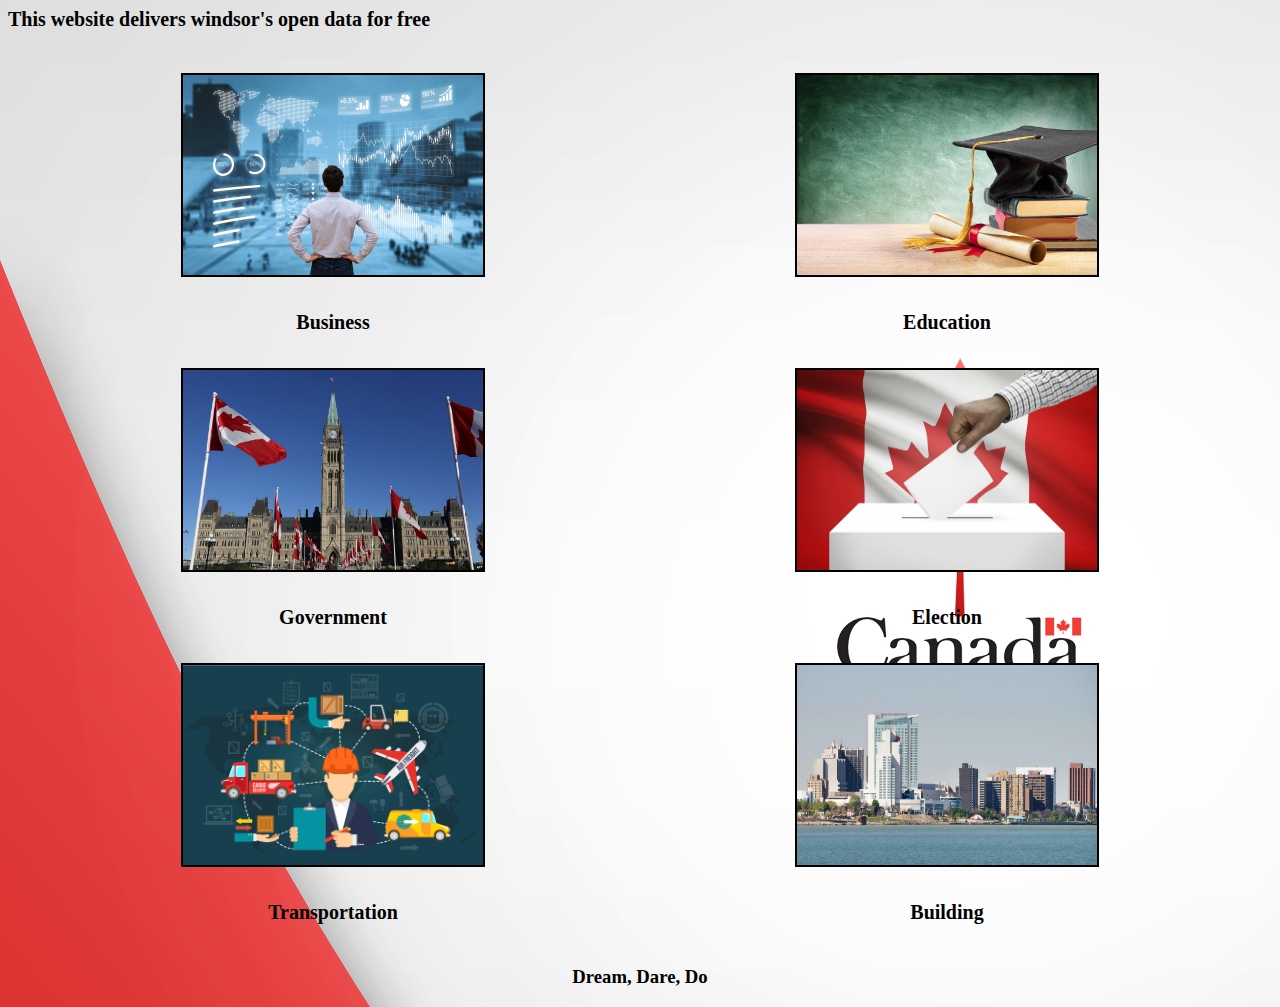
<file: index.html>
<html>
    <head>
    <title>The city of Windsor</title>
    <meta charset="utf-8">
        <meta name="viewport" content="width=device-width,initial-scale=1.0">
        <link href="css/personal.css" rel = "stylesheet">
</head>
    <body>
        <h1>This website delivers windsor's open data for free</h1>
        <h2>
            <table class = "center">
                <tr>
                    <td><a href = "business.html" rel = "business">
                        <img src = "pic/business.jpg" alt = "business">
                    </td>
                    <td><a href = "education.html" rel = "education">
                        <img src = "pic/education.jpg" alt = "education"></td>
                </tr>
                <tr>
                    <td>Business</td>
                    <td>Education</td>
                </tr>
                <tr>
                    <td><a href = "government.html" rel = "government">
                        <img src = "pic/government.jpg" alt = "government">
                    </td>
                    <td><a href = "election.html" rel = "election">
                        <img src = "pic/election.jpg" alt = "election"></td>
                </tr>
                <tr>
                    <td>Government</td>
                    <td>Election</td>
                </tr>
                <tr>
                    <td><a href = "transportation.html" rel = "transportation">
                        <img src = "pic/transportation.png" alt = "transportation">
                    </td>
                    <td><a href = "building.html" rel = "building">
                        <img src = "pic/building.jpg" alt = "building"></td>
                </tr>
                <tr>
                    <td>Transportation</td>
                    <td>Building</td>
                </tr>
            </table>
        </h2>
        <h3>Dream, Dare, Do</h3>
    </body>
</html>
</file>
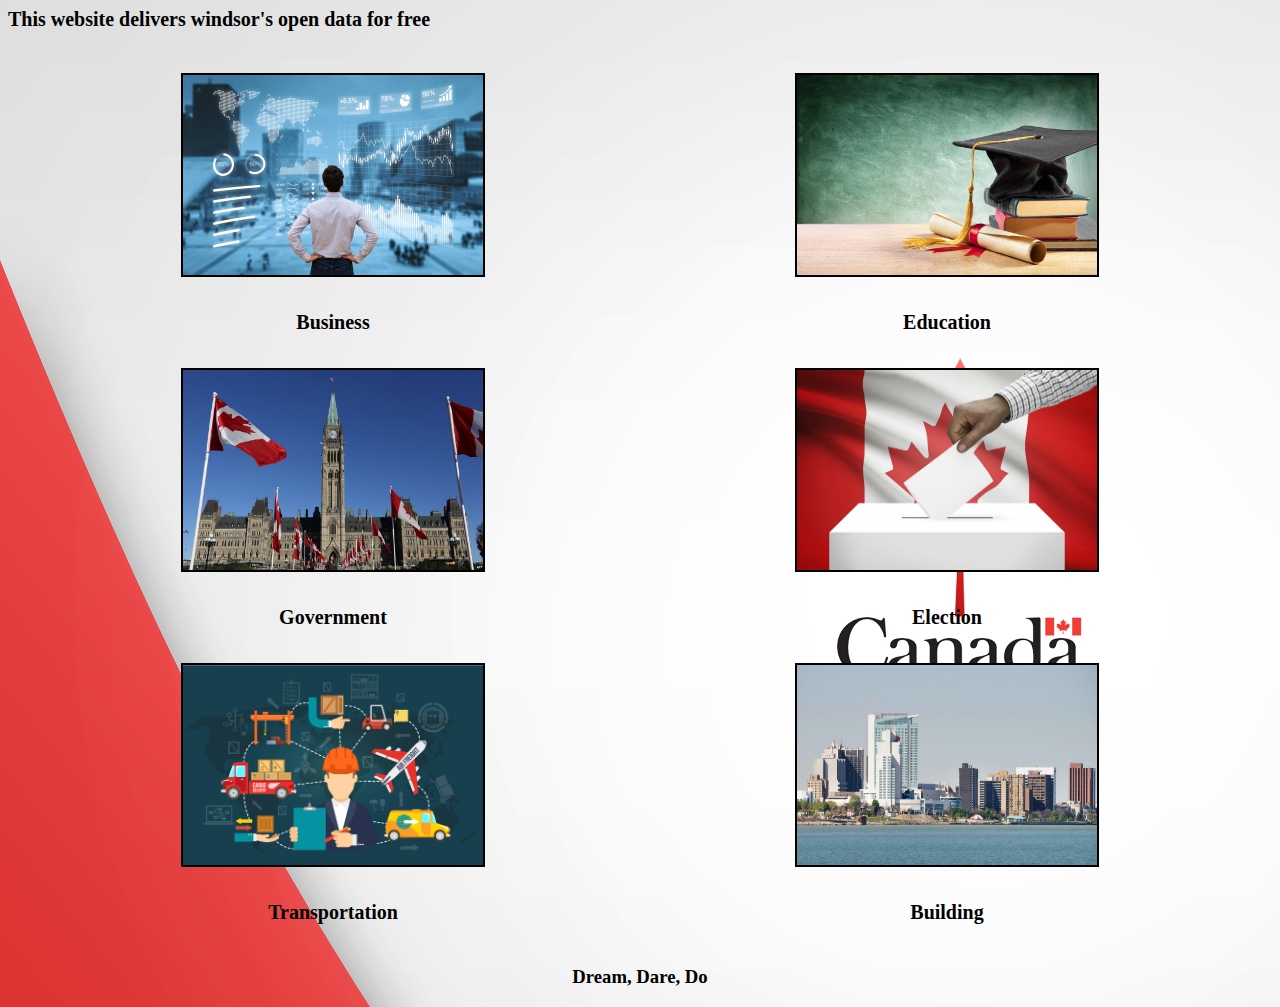
<file: OpenData.html>
<html>
    <head>
    <title>The city of Windsor</title>
    <meta charset="utf-8">
        <meta name="viewport" content="width=device-width,initial-scale=1.0">
        <link href="css/personal.css" rel = "stylesheet">
</head>
    <body>
        <h1>This website delivers windsor's open data for free</h1>
        <h2>
            <table class = "center">
                <tr>
                    <td><a href = "business.html" rel = "business">
                        <img src = "pic/business.jpg" alt = "business">
                    </td>
                    <td><a href = "education.html" rel = "education">
                        <img src = "pic/education.jpg" alt = "education"></td>
                </tr>
                <tr>
                    <td>Business</td>
                    <td>Education</td>
                </tr>
                <tr>
                    <td><a href = "government.html" rel = "government">
                        <img src = "pic/government.jpg" alt = "government">
                    </td>
                    <td><a href = "election.html" rel = "election">
                        <img src = "pic/election.jpg" alt = "election"></td>
                </tr>
                <tr>
                    <td>Government</td>
                    <td>Election</td>
                </tr>
                <tr>
                    <td><a href = "transportation.html" rel = "transportation">
                        <img src = "pic/transportation.png" alt = "transportation">
                    </td>
                    <td><a href = "building.html" rel = "building">
                        <img src = "pic/building.jpg" alt = "building"></td>
                </tr>
                <tr>
                    <td>Transportation</td>
                    <td>Building</td>
                </tr>
            </table>
        </h2>
        <h3>Dream, Dare, Do</h3>
    </body>
</html>
</file>
<file: css/personal.css>
h1{
    font-family:Georgia;
    font-size:20px;
}
.center{
    margin-left:auto;
    margin-right:auto;
}
table{
    text-align:center;
    border-collapse: separate;
    border-spacing: 10px;
    font-size:20px;
}
table td{
 /* border-bottom: 2px solid black; */
  padding: 12px 150px 12px 150px;
  font-weight:bold;
}
img{
    width:300px;
    height:200px;
    border: 2px solid black;
}
body{
    background-image:url("../pic/background.png")
}
h3{
    text-align:center;
    font-family:fantasy;
}
</file>
